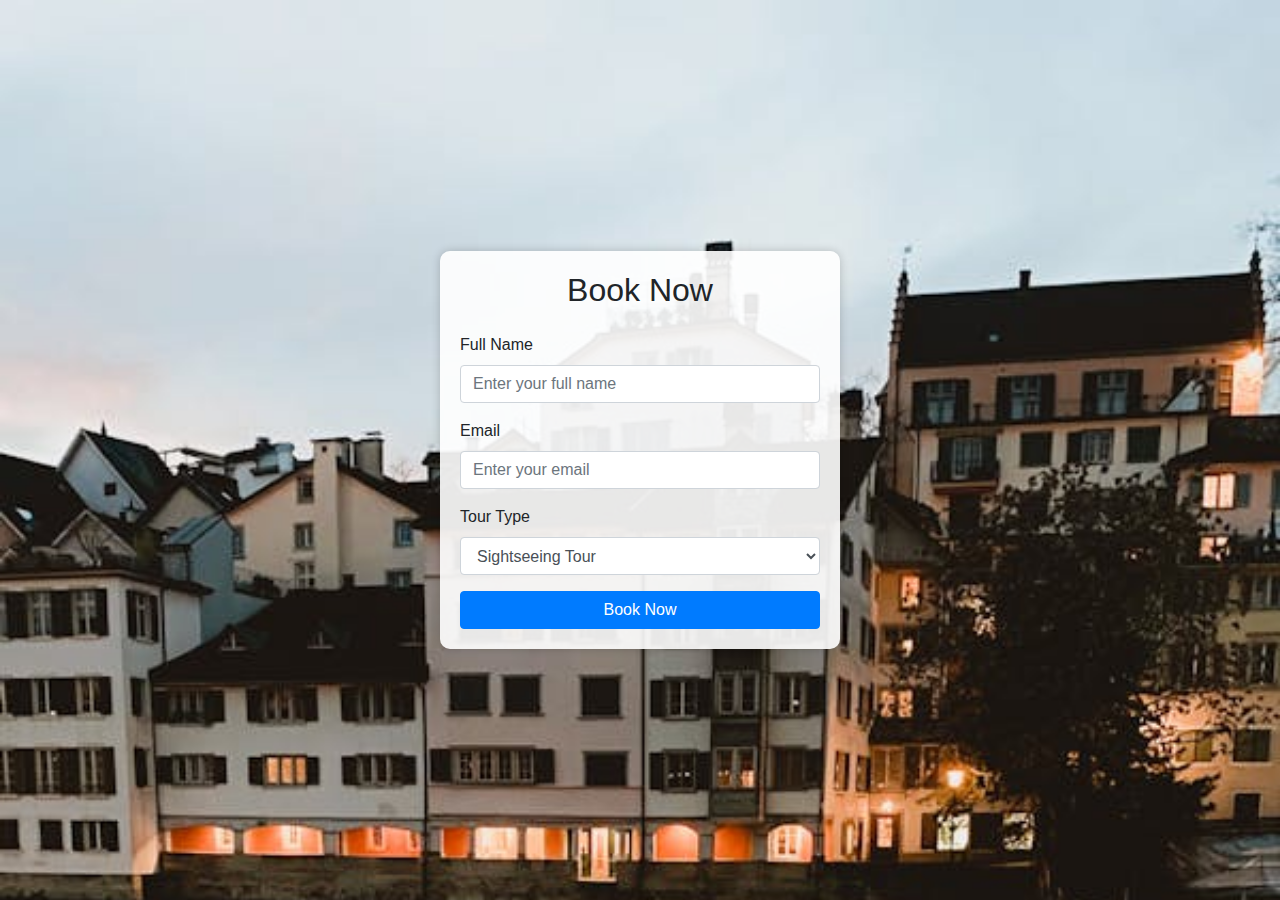
<file: tourly-master/booknow.html>
<!DOCTYPE html>
<html lang="en">
<head>
  <meta charset="UTF-8">
  <meta name="viewport" content="width=device-width, initial-scale=1.0">
  <title>Book Now - Tourly</title>
  <!-- Bootstrap CSS -->
  <link href="https://stackpath.bootstrapcdn.com/bootstrap/4.5.2/css/bootstrap.min.css" rel="stylesheet">
  <style>
    body {
      background: url('./assets/images/background.jpeg');
      background-size: cover;
      min-height: 100vh;
      display: flex;
      justify-content: center;
      align-items: center;
    }
    .container {
      max-width: 400px;
      padding: 20px;
      background-color: rgba(255, 255, 255, 0.9);
      box-shadow: 0 0 10px rgba(0, 0, 0, 0.2);
      border-radius: 10px;
    }
  </style>
</head>
<body>
  <div class="container">
    <h2 class="text-center mb-4">Book Now</h2>
    <form id="bookingForm">
      <div class="form-group">
        <label for="fullName">Full Name</label>
        <input type="text" class="form-control" id="fullName" name="fullName" placeholder="Enter your full name" required>
      </div>

      <div class="form-group">
        <label for="email">Email</label>
        <input type="email" class="form-control" id="email" name="email" placeholder="Enter your email" required>
      </div>

      <div class="form-group">
        <label for="tourType">Tour Type</label>
        <select class="form-control" id="tourType" name="tourType">
          <option value="sightseeing">Sightseeing Tour</option>
          <option value="adventure">Adventure Tour</option>
          <option value="cultural">Cultural Tour</option>
        </select>
      </div>

      <button type="button" class="btn btn-primary btn-block" onclick="submitBooking()">Book Now</button>
    </form>
  </div>

  <!-- jQuery -->
  <script src="https://code.jquery.com/jquery-3.5.1.slim.min.js"></script>
  <!-- Bootstrap JS -->
  <script src="https://stackpath.bootstrapcdn.com/bootstrap/4.5.2/js/bootstrap.min.js"></script>

  <script>
    function submitBooking() {
      var fullName = $('#fullName').val();
      var email = $('#email').val();
      var tourType = $('#tourType').val();

      if (fullName && email && tourType) {
        console.log('Booking Details:');
        console.log('Full Name: ' + fullName);
        console.log('Email: ' + email);
        console.log('Tour Type: ' + tourType);
        alert('Booking successful!'); 
      } else {
        alert('Please fill in all the fields with valid email.'); 
      }
    }
  </script>
</body>
</html>
</file>
